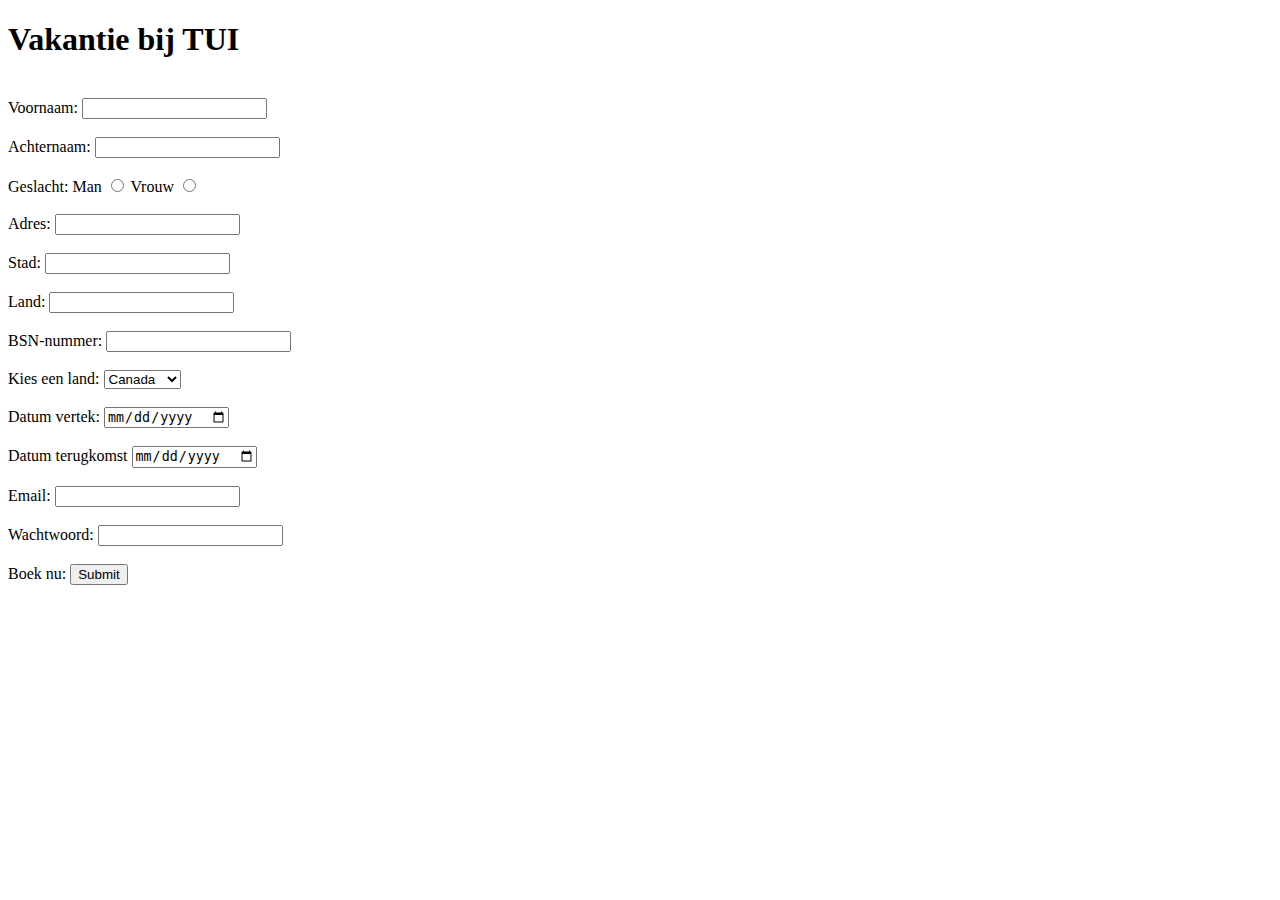
<file: opdracht 3.2/index.html>
<!DOCTYPE html>
<html lang="en">
<head>
    <meta charset="UTF-8">
    <meta name="viewport" content="width=device-width, initial-scale=1.0">
    <title>formelier</title>
</head>
<body>
    <h1>Vakantie bij TUI</h1>
    <form action="result.html">

        <div>
            <br>
            <label for="name">Voornaam:</label>
            <input type="text" name="name" id="name" required>
            
        </div>

        <div>
            <br>
            <label for="surname">Achternaam:</label>
            <input type="text" name="surname" id="surname" required>
        </div>

        <div>
            <br>
            <label for="gender">Geslacht:</label>
            <label for="gender">Man</label>
            <input type="radio" name="gender" id="gender" required>
            <label for="gender">Vrouw</label>
            <input type="radio" name="gender" id="gender" required>
        </div>

        <div>
            <br>
            <label for="adress">Adres:</label>
            <input type="text" name="adress" id="adress" required>
        </div>

        <div>
            <br>
            <label for="state">Stad:</label>
            <input type="text" name="state" id="state" required>
        </div>

        <div>
            <br>
            <label for="home country">Land:</label>
            <input type="text" name="home country" id="home country" required>
        </div>

        <div>
            <br>
            <label for="citizen service number">BSN-nummer:</label>
            <input type="text" name="citizen service number" id="citizen service number" maxlength="8" required>
        </div>

        <div>
            <br>
            <label for="country">Kies een land:</label>
            <select id="country" name="country" required>
                <option value="canada">Canada</option>
                <option value="germany">Germany</option>
                <option value="france">France</option>
            </select>
        </div>

        <div>
            <br>
            <label for="date">Datum vertek:</label>
            <input type="date" name="date" id="date" min="2023-09-17" required>
        </div>

        <div>
            <br>
            <label for="date2">Datum terugkomst</label>
            <input type="date" name="date2" id="date2" required>
        </div>

        <div>
            <br>
            <label for="email">Email:</label>
            <input type="email" name="email" id="email">
        </div>

        <div>
            <br>
            <label for="password">Wachtwoord:</label>
            <input type="password" name="password" id="password" required>
        </div>

        <div>
            <br>
            <label for="submit">Boek nu:</label>
            <input type="submit" name="submit" id="submit">
        </div>
    

    </form>
</body>
</html>
</file>
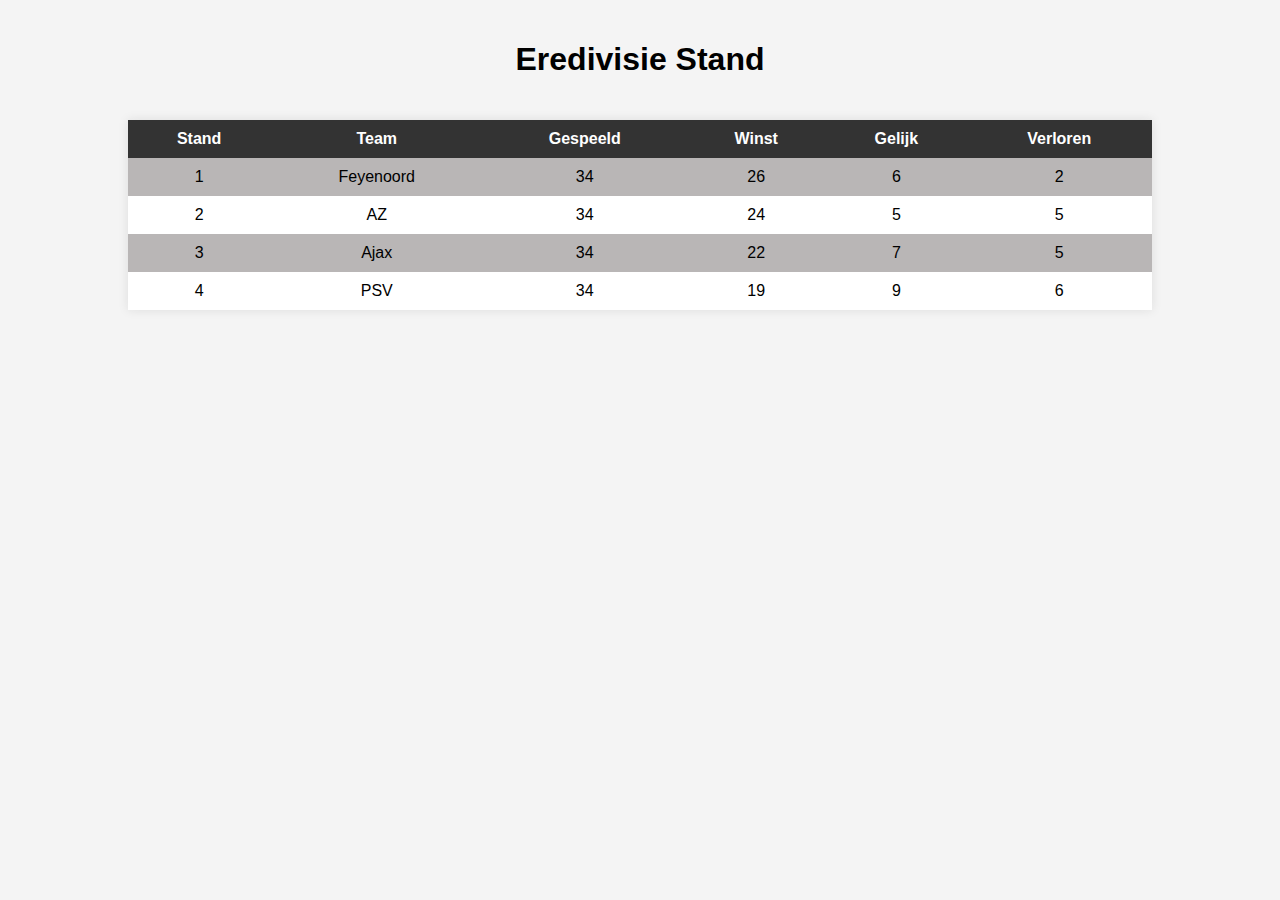
<file: opdracht 3.3/index.html>
<!DOCTYPE html>
<html lang="en">
<head>
    <meta charset="UTF-8">
    <meta name="viewport" content="width=device-width, initial-scale=1.0">
    <title>Document</title>
    <link rel="stylesheet" href="opmaak.css">
</head>
<body>
  <h1>Eredivisie Stand</h1>
  <table>

      <tr>
          <th>Stand</th>
          <th>Team</th>
          <th>Gespeeld</th>
          <th>Winst</th>
          <th>Gelijk</th>
          <th>Verloren</th>
      </tr>

      <tr>
          <td>1</td>
          <td>Feyenoord</td>
          <td>34</td>
          <td>26</td>
          <td>6</td>
          <td>2</td>
      </tr>

      <tr>
          <td>2</td>
          <td>AZ</td>
          <td>34</td>
          <td>24</td>
          <td>5</td>
          <td>5</td>
      </tr>
      <tr>
        <td>3</td>
        <td>Ajax</td>
        <td>34</td>
        <td>22</td>
        <td>7</td>
        <td>5</td>
      </tr>

      <tr>
        <td>4</td>
        <td>PSV</td>
        <td>34</td>
        <td>19</td>
        <td>9</td>
        <td>6</td>
      </tr>
  </table>
</body>
</html>
</file>
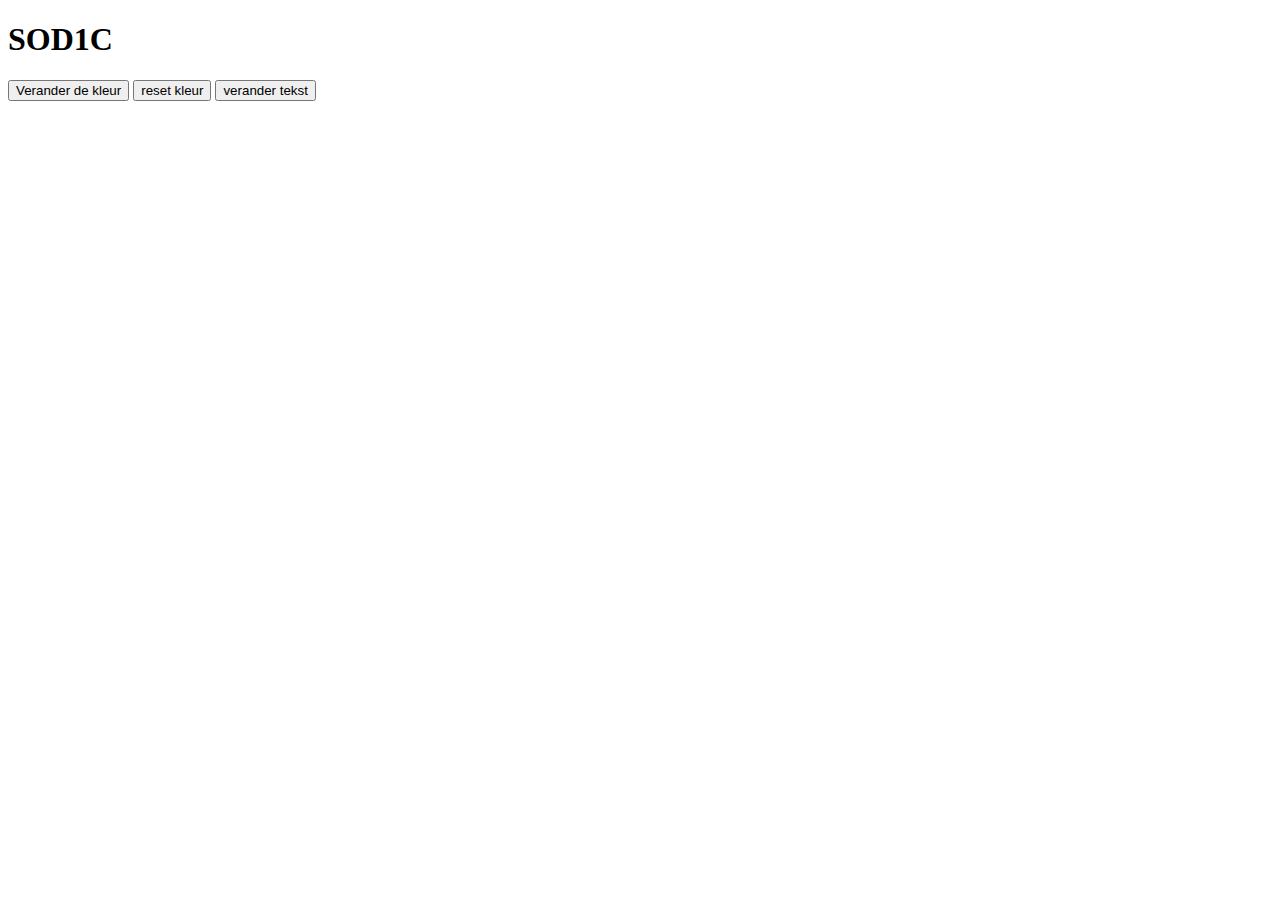
<file: opdracht 5.1/index.html>
<!DOCTYPE html>
<html lang="en">
<head>
    <meta charset="UTF-8">
    <meta name="viewport" content="width=device-width, initial-scale=1.0">
    <title>Document</title>
    <script src="java.js"></script>
</head>
<body>
    <h1 id="kop1">SOD1C</h1>
    <button onclick="veranderKleur('')">Verander de kleur</button>
    <button onclick="veranderKleur('black')">reset kleur</button>
    <button onclick="veranderTekst()">verander tekst</button>
</body>
</html>
</file>
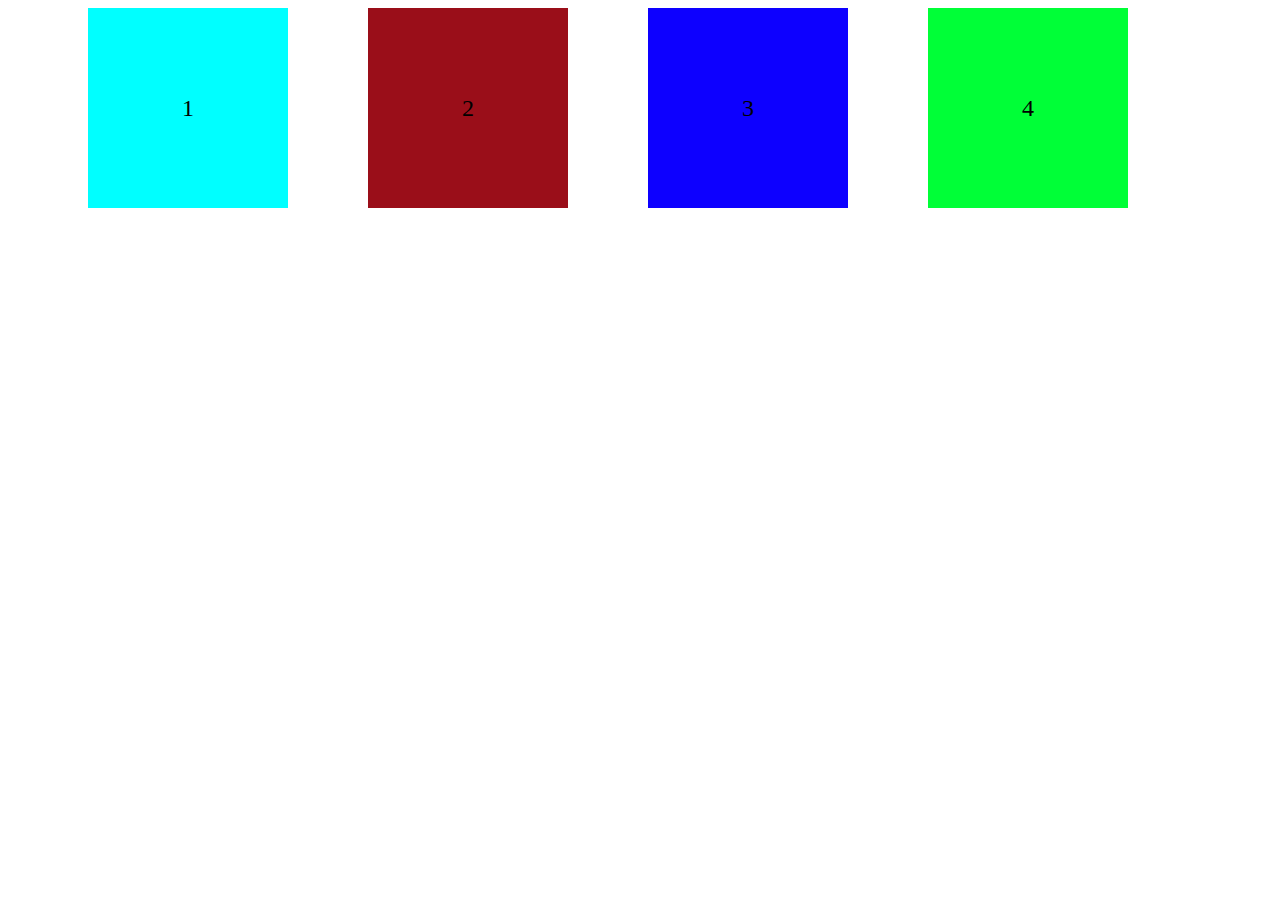
<file: opdracht 6.2/index.html>
<!DOCTYPE html>
<html lang="en">
<head>
    <meta charset="UTF-8">
    <meta name="viewport" content="width=device-width, initial-scale=1.0">
    <link rel="stylesheet" href="style.css">
    <title>Opdracht 6.2</title>
</head>
<body>
    <div class="container-1">
        <div class="square-1">1</div>
        <div class="square-2">2</div>
        <div class="square-3">3</div>
        <div class="square-4">4</div>
    </div>

</body>
</html>
</file>
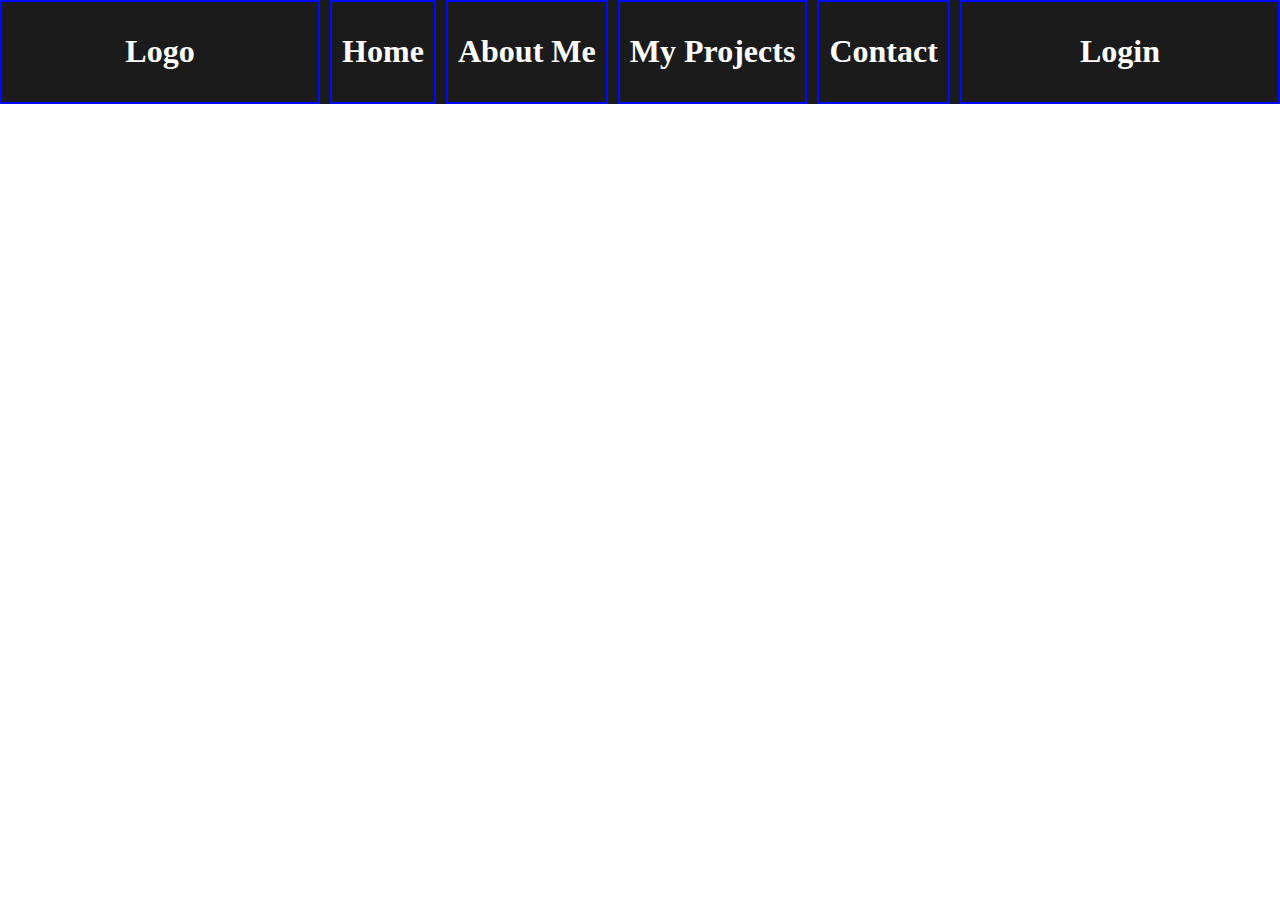
<file: opdracht 6.3/index.html>
<!DOCTYPE html>
<html lang="nl">
<head>
    <meta charset="UTF-8">
    <meta name="viewport" content="width=device-width, initial-scale=1.0">
    <link rel="stylesheet" href="style.css">
    <title>Navbar</title>
</head>
<body>
    <nav>
    <div class="navbar">
        <div class="nav-item nav-logo"> <h1>Logo</h1> </div>
        <div class="nav-item"> <h1>Home</h1> </div>
        <div class="nav-item"> <h1>About Me</h1> </div>
        <div class="nav-item"> <h1>My Projects</h1> </div>
        <div class="nav-item"> <h1>Contact</h1> </div>
        <div class="nav-item nav-login"> <h1>Login</h1> </div>
    </div>
    </nav>
</body>
</html>
</file>
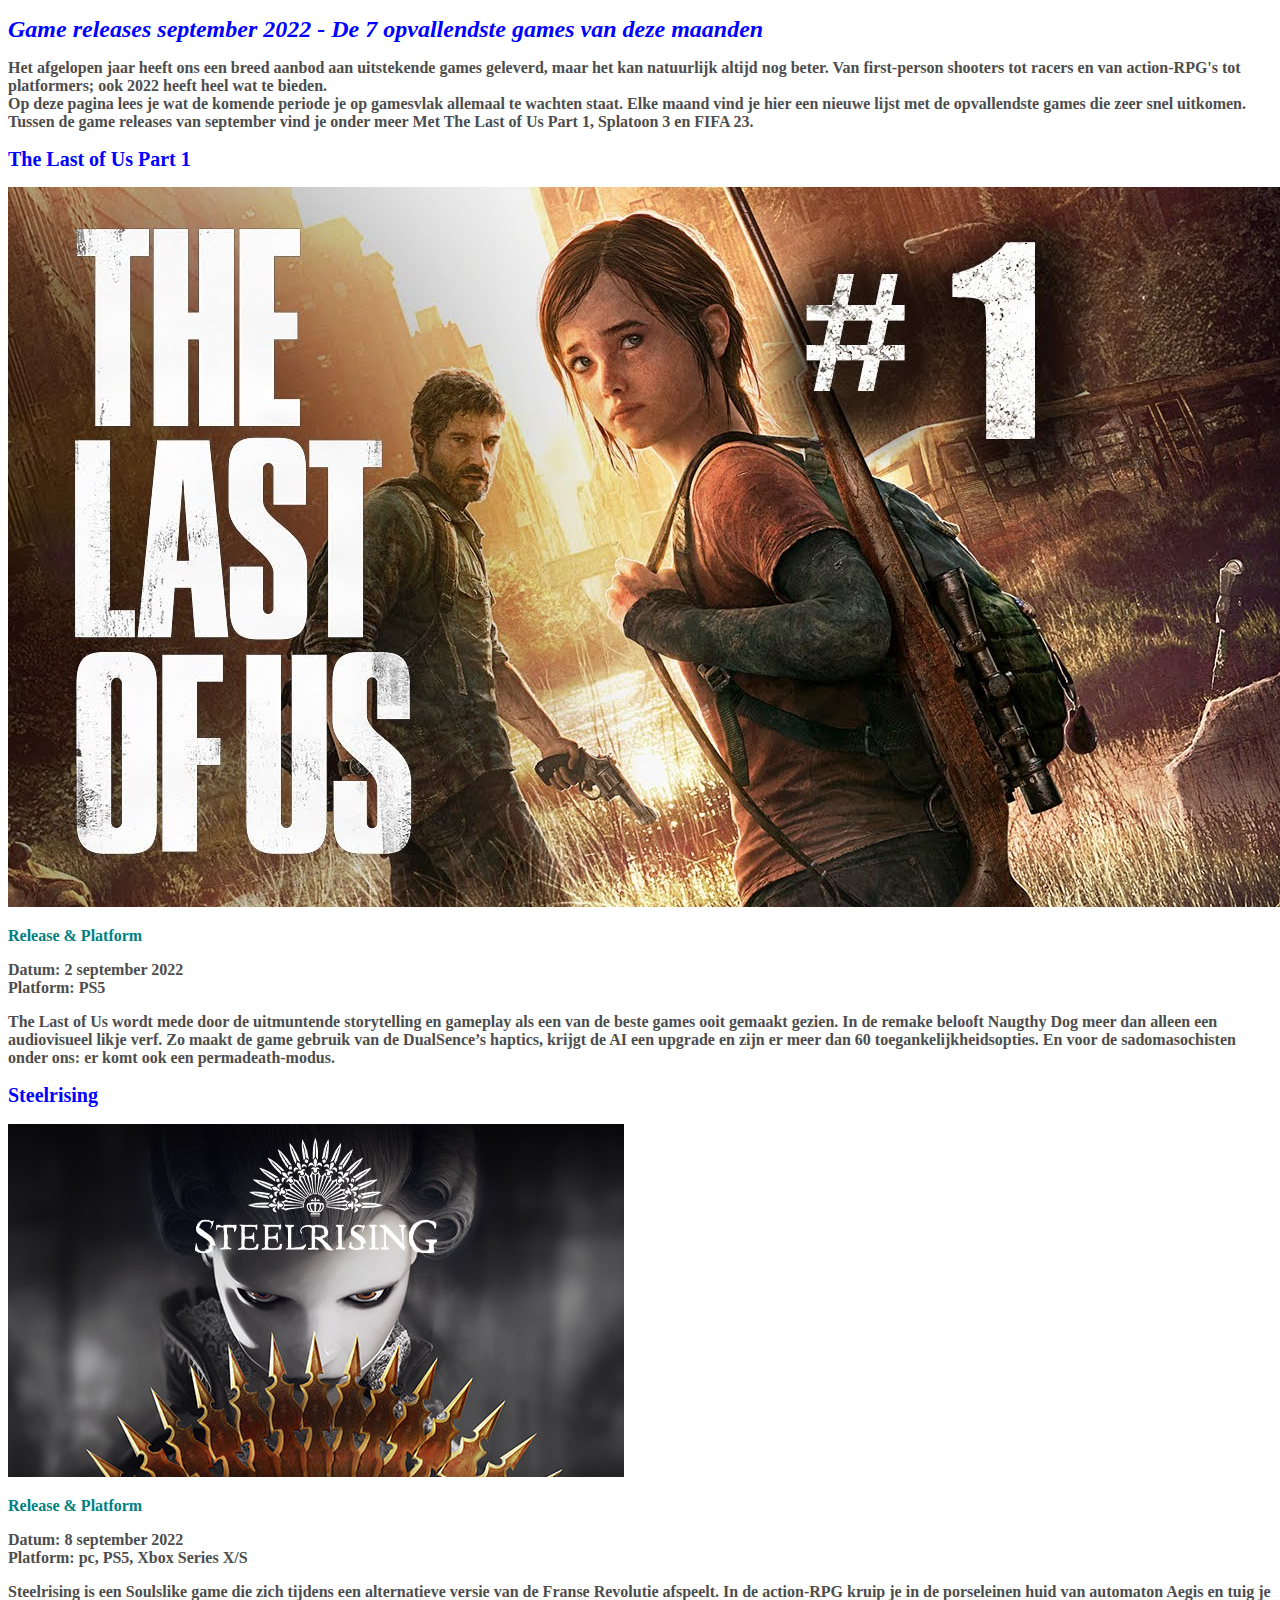
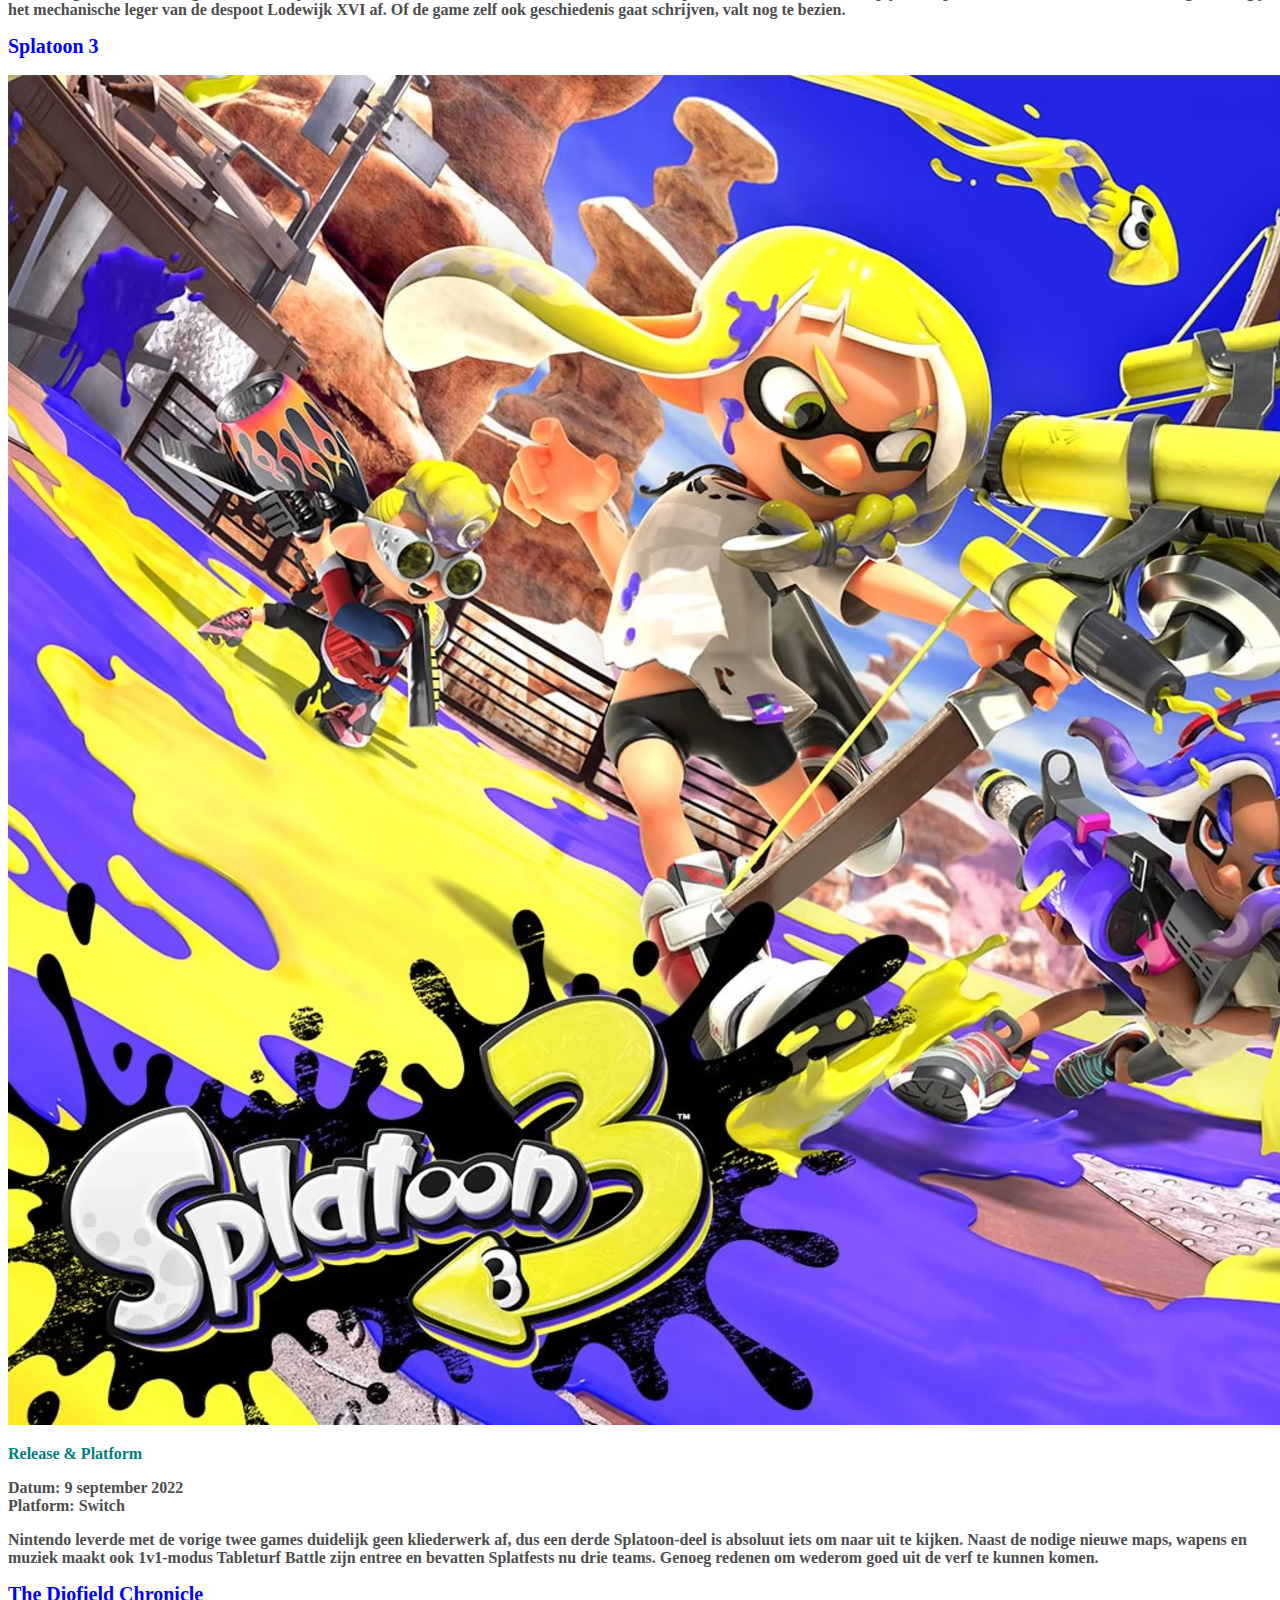
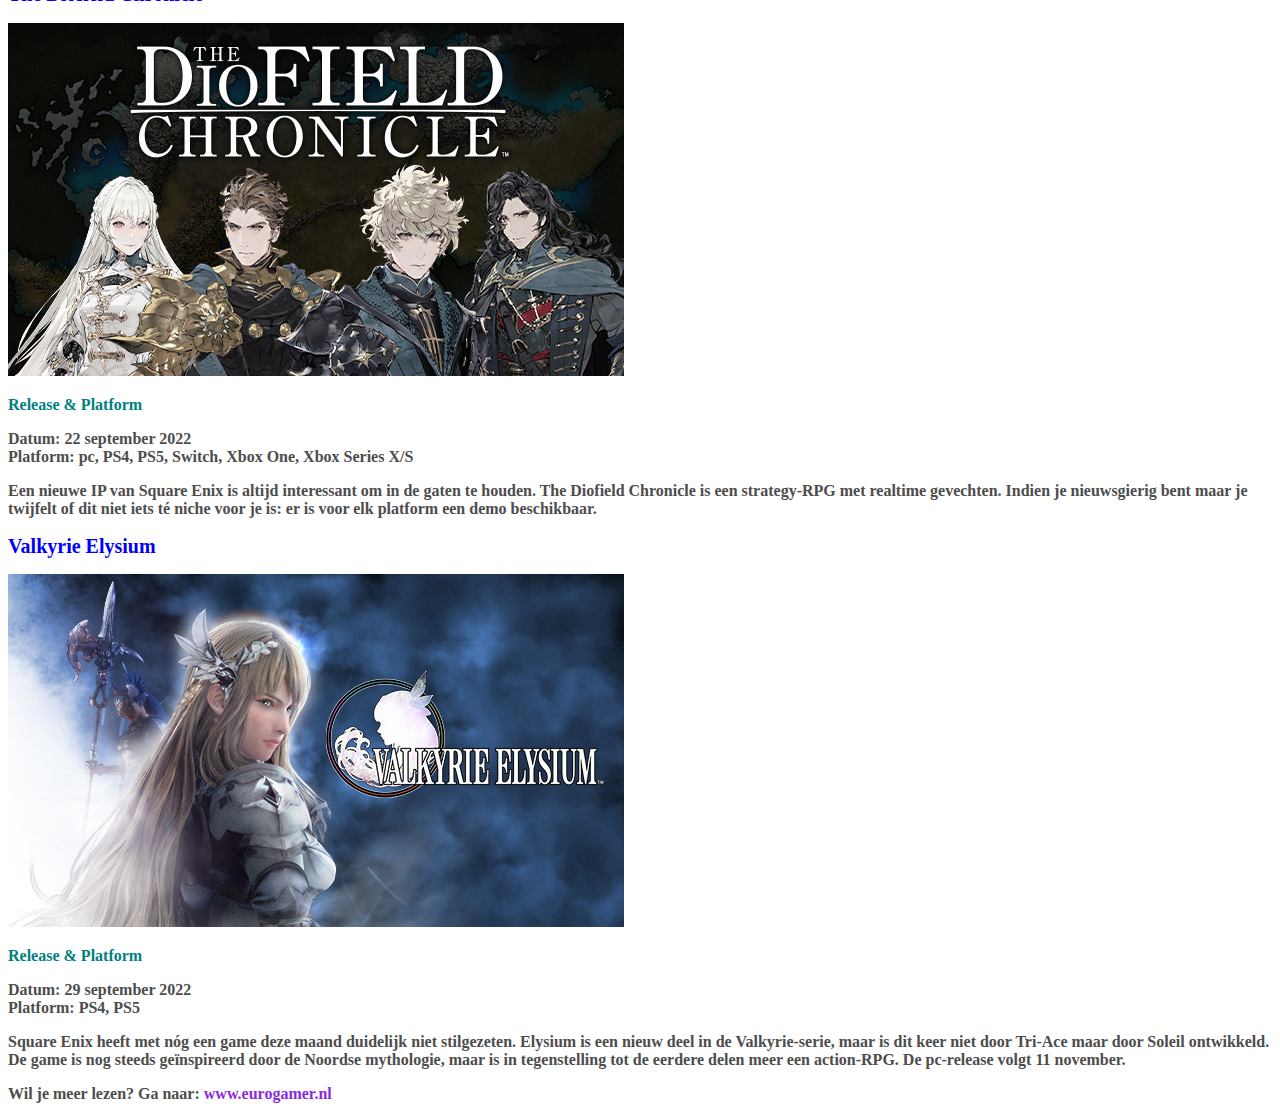
<file: opdracht_4.1/index.html>
<!DOCTYPE html>
<html lang="en">

<head>
    <meta charset="UTF-8">
    <meta http-equiv="X-UA-Compatible" content="IE=edge">
    <meta name="viewport" content="width=device-width, initial-scale=1.0">
    <title>Opdracht 4.1 - Font & Color</title>
    <link rel="stylesheet" href="style.css">
</head>

<body>
    <main>
        <header>
            <h1>Game releases september 2022 - De 7 opvallendste games van deze maanden</h1>

            <p>Het afgelopen jaar heeft ons een breed aanbod aan uitstekende games geleverd, maar het kan natuurlijk
                altijd nog beter. Van first-person shooters tot racers en van action-RPG's tot platformers; ook 2022
                heeft heel wat te bieden.
                <br>
                Op deze pagina lees je wat de komende periode je op gamesvlak allemaal te wachten staat. Elke maand vind
                je hier
                een nieuwe lijst met de opvallendste games die zeer snel uitkomen. Tussen de game releases van september
                vind je onder meer Met The Last of Us Part 1, Splatoon 3 en FIFA 23.
            </p>
        </header>
        <section>
            <article>
                <h2>The Last of Us Part 1</h2>
                <img src="./img/lastpart.jpeg" alt="The last part of us part 1">
                <h3>Release & Platform</h3>
                <p>Datum: 2 september 2022 <br>
                    Platform: PS5</p>
                <p>
                    The Last of Us wordt mede door de uitmuntende storytelling en gameplay als een van de beste games
                    ooit
                    gemaakt gezien. In de remake belooft Naugthy Dog meer dan alleen een audiovisueel likje verf. Zo
                    maakt
                    de game
                    gebruik van de DualSence’s haptics, krijgt de AI een upgrade en zijn er meer dan 60
                    toegankelijkheidsopties. En
                    voor de sadomasochisten onder ons: er komt ook een permadeath-modus.
                </p>
            </article>
            <article>
                <h2>Steelrising</h2>
                <img src="./img/steelrising.jpeg" alt="Steelrising">
                <h3>Release & Platform</h3>
                <p>Datum: 8 september 2022 <br>
                    Platform: pc, PS5, Xbox Series X/S</p>
                <p>Steelrising is een Soulslike game die zich tijdens een alternatieve versie van de Franse Revolutie
                    afspeelt. In de action-RPG kruip je in de porseleinen huid van automaton Aegis en tuig je het
                    mechanische leger van
                    de despoot Lodewijk XVI af. Of de game zelf ook geschiedenis gaat schrijven, valt nog te bezien.</p>
            </article>
            <article>
                <h2>Splatoon 3</h2>
                <img src="./img/platoon3.avif" alt="Splatoon 3">
                <h3>Release & Platform</h3>
                <p>Datum: 9 september 2022 <br>
                    Platform: Switch</p>
                <p> Nintendo leverde met de vorige twee games duidelijk geen kliederwerk af, dus een derde Splatoon-deel
                    is
                    absoluut iets om naar uit te kijken. Naast de nodige nieuwe maps, wapens en muziek maakt ook
                    1v1-modus
                    Tableturf
                    Battle zijn entree en bevatten Splatfests nu drie teams. Genoeg redenen om wederom goed uit de verf
                    te
                    kunnen komen.
                </p>
            </article>
            <article>
                <h2>The Diofield Chronicle</h2>
                <img src="./img/diofield.jpeg" alt="The Diofield Chronicle">
                <h3>Release & Platform</h3>
                <p>Datum: 22 september 2022 <br>
                    Platform: pc, PS4, PS5, Switch, Xbox One, Xbox Series X/S</p>
                <p>Een nieuwe IP van Square Enix is altijd interessant om in de gaten te houden. The Diofield Chronicle
                    is
                    een strategy-RPG met realtime gevechten. Indien je nieuwsgierig bent maar je twijfelt of dit niet
                    iets
                    té
                    niche voor je is: er is voor elk platform een demo beschikbaar.</p>
            </article>
            <article>
                <h2>Valkyrie Elysium</h2>
                <img src="./img/valkyrie.jpeg" alt="Valkyrie Elysium">
                <h3>Release & Platform</h3>
                <p>Datum: 29 september 2022 <br>
                    Platform: PS4, PS5</p>
                <p>Square Enix heeft met nóg een game deze maand duidelijk niet stilgezeten. Elysium is een nieuw deel
                    in de
                    Valkyrie-serie, maar is dit keer niet door Tri-Ace maar door Soleil ontwikkeld. De game is nog
                    steeds
                    geïnspireerd door de Noordse mythologie, maar is in tegenstelling tot de eerdere delen meer een
                    action-RPG.
                    De pc-release volgt 11 november.</p>
            </article>

            <p>Wil je meer lezen? Ga naar:
                <a href="https://www.eurogamer.nl/game-releases-de-opvallendste-games-van-deze-maand">www.eurogamer.nl</a>
            </p>
        </section>

    </main>

</body>

</html>
</file>
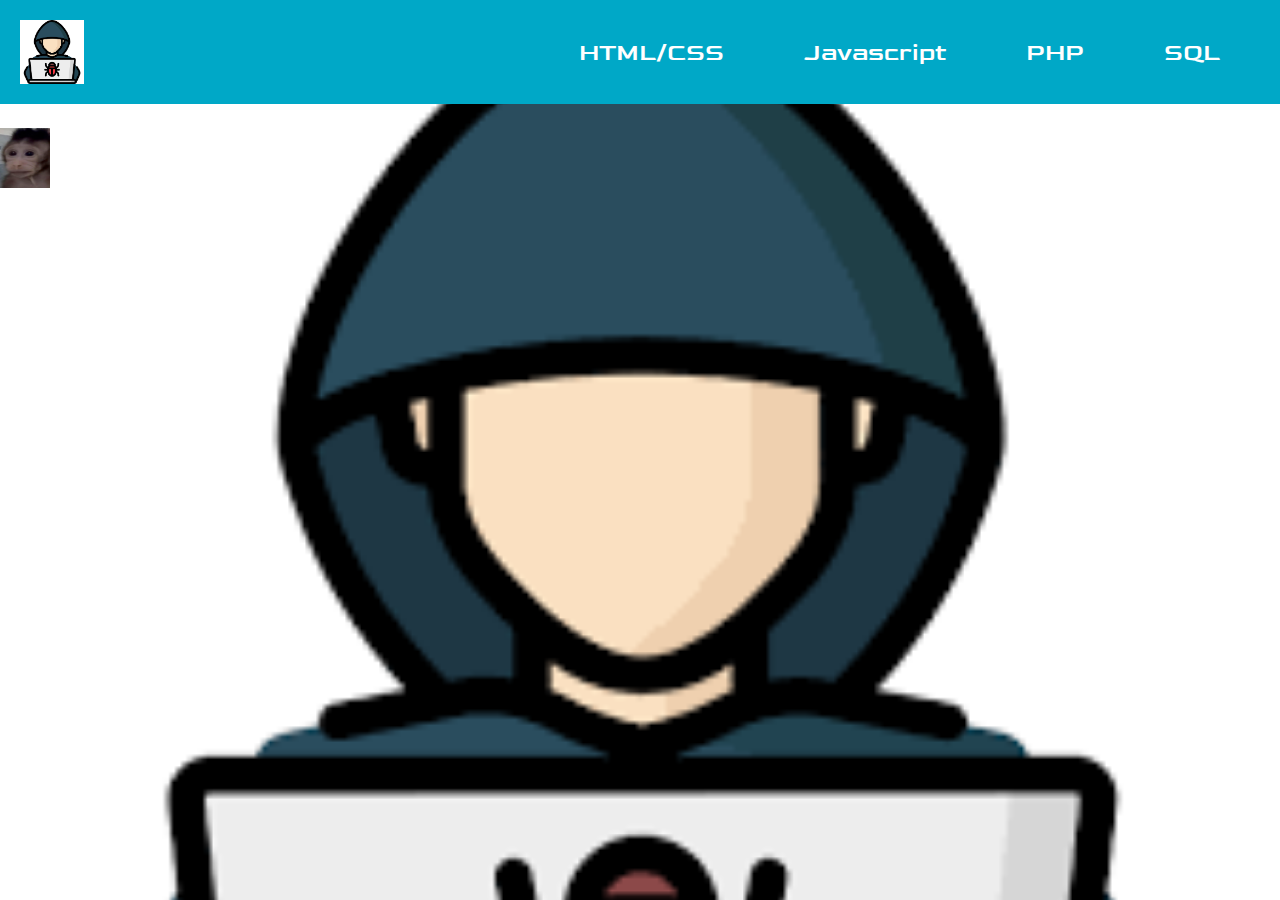
<file: opdracht 4.3/Opdracht 4.3.html>
<!DOCTYPE html>
<!--Made by Dylan van schouwen-->
<html lang="en">
  <head>
    <meta charset="UTF-8" />
    <meta http-equiv="X-UA-Compatible" content="IE=edge" />
    <meta name="viewport" content="width=device-width, initial-scale=1.0" />
    <link rel="preconnect" href="https://fonts.googleapis.com" />
    <link rel="preconnect" href="https://fonts.gstatic.com" crossorigin />
    <link
      href="https://fonts.googleapis.com/css2?family=Goldman:wght@700&display=swap"
      rel="stylesheet"
    />
    <link rel="stylesheet" href="Opdracht 4.3.css" />
    <title>opdracht 4.3</title>
  </head>
  <body>
    <nav>
      <img src="images.png" id="logo" />
      <ul>
        <li><a href="#">HTML/CSS</a></li>
        <li><a href="#">Javascript</a></li>
        <li><a href="#">PHP</a></li>
        <li><a href="#">SQL</a></li>
      </ul>
    </nav>
    <h1 class="H1-tag"> opdracht 4.3 </h1>
    <img src="monke.png" alt="Kitten-example" width="50" height="60">
    <p> hallo </p>
  </body>
</html>
</file>
<file: opdracht 3.3/opmaak.css>
body {
    font-family: Arial, sans-serif;
    background-color: #f4f4f4;
    margin: 0;
    padding: 0;
}

h1 {
    text-align: center;
    padding: 20px;
}

table {
    width: 80%;
    margin: 20px auto;
    border-collapse: collapse;
    background-color: #fff;
    box-shadow: 0 0 10px rgba(25, 25, 25, 0.1);
}

th, td {
    padding: 10px;
    text-align: center;
}

th {
    background-color: #333;
    color: #fff;
}

tr:nth-child(even) {
    background-color: #b9b6b6;
}
</file>
<file: opdracht 6.2/style.css>
.container-1 {
    display: flex;
    max-width: 1200px;
    justify-content: space-evenly;
    margin-bottom: 50px;
}
.container-2{
    display:flex;
    max-width:1200px;
    justify-content:space-evenly;
    flex-direction: row-reverse;
}
.square-1 {
    width: 200px;
    height: 200px;
    background-color: aqua;
    display: flex;
    justify-content: center;
    align-items: center;
    font-size: 24px;
}
.square-2{
    width: 200px;
    height: 200px;
    background-color: rgb(154, 14, 25);
    display: flex;
    justify-content: center;
    align-items: center;
    font-size: 24px;
}
.square-3{
    width: 200px;
    height: 200px;
    background-color: rgb(13, 0, 255);
    display: flex;
    justify-content: center;
    align-items: center;
    font-size: 24px;
}
.square-4{
    width: 200px;
    height: 200px;
    background-color: rgb(0, 255, 55);
    display: flex;
    justify-content: center;
    align-items: center;
    font-size: 24px;
}
</file>
<file: opdracht 6.3/style.css>
body {
    margin: 0;
    padding: 0;
}

.navbar {
    display: flex;
    background-color: #1b1b1b;
    color: white;
    justify-content: space-between; 
}
.nav-item {
    text-align: center; 
    padding: 10px; 
    border: 2px solid rgb(0, 8, 255);
}

.nav-logo, .nav-login {
    width: 25%; 
    box-sizing: border-box; 
}
</file>
<file: opdracht_4.1/style.css>
h1 {
    font-size: 24px;
    color: blue;
    font-weight: bold;
    font-style: italic;
}

h2 {
    font-size: 20px;
    color: #0000ff;
    font-weight: bold;
}

h3 {
    font-size: 16px;
    color: Teal;
    font-weight: bold;
}

p {
    color: #4D4D4D;
    font-weight: bold;
}

a {
    color: #8A2BE2;
    text-decoration: none;
}
</file>
<file: opdracht 4.3/Opdracht 4.3.css>
* {
  margin: 0;
  padding: 0;
  box-sizing: border-box;
}
html {
  font-size: 62.5%;
}
body {
  background-color: black;
  background-image: url(images.png);
  background-repeat: no-repeat;
  background-size: cover;
  background-attachment: fixed;
  font-family: "Goldman", cursive;
}

nav {
  display: flex;
  width: 100%;
  padding: 2rem;
  min-height: 10vh;
  align-items: center;
  flex-wrap: wrap;
  margin: auto;
  background: #00a8c7;
  justify-content: space-between;
}
nav ul {
  display: flex;
  align-items: center;
  list-style-type: none;
}
nav li {
  font-size: 2.5rem;
  padding: 0 4rem 0 4rem;
}
nav a {
  color: white;
  text-decoration: none;
}
nav img {
  width: 5vw;
}
h1 {
  font-weight: bold;
  color:white;
}
p{
  color:white;
  height:auto;
  Width:75px;
}
</file>
